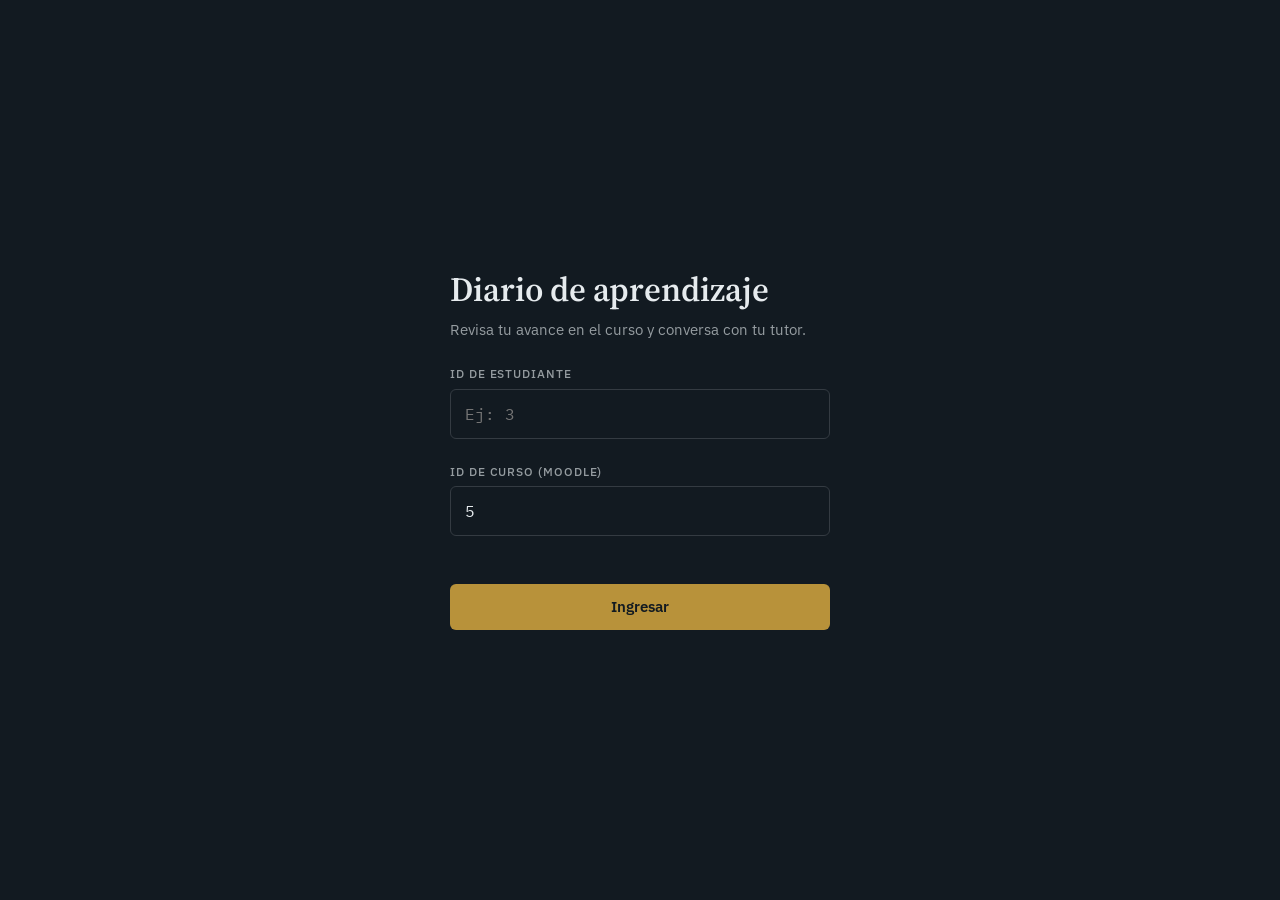
<file: frontend/index.html>
<!doctype html>
<html lang="es">

<head>
    <meta charset="utf-8">
    <meta name="viewport" content="width=device-width, initial-scale=1">
    <meta http-equiv="refresh" content="0; url=login.html">
    <title>Diario de Aprendizaje</title>
</head>

<body>
    <script>location.replace("login.html" + location.search);</script>
    <a href="login.html">Ir al inicio de sesión</a>
</body>

</html>
</file>
<file: frontend/css/base.css>
/* Tema oscuro. Solo 3 colores: fondo, tinta (texto) y acento mostaza. El resto se deriva de ellos. */
:root {
  --bg: #121A21;
  --ink: #E6EBEE;
  --accent: #B8923A;
  --line: color-mix(in srgb, var(--ink) 16%, var(--bg));
  --soft: color-mix(in srgb, var(--ink) 62%, var(--bg));
  --tint: color-mix(in srgb, var(--accent) 16%, var(--bg));
  --font-display: "Source Serif 4", Georgia, serif;
  --font-body: "IBM Plex Sans", system-ui, sans-serif;
  --font-mono: "IBM Plex Mono", ui-monospace, monospace;
  color-scheme: dark;
}

* { box-sizing: border-box; }
html, body { height: 100%; margin: 0; }
body {
  background: var(--bg);
  color: var(--ink);
  font-family: var(--font-body);
  font-size: 15px;
  line-height: 1.5;
}
button, input, select { font: inherit; color: inherit; }
#login { min-height: 100%; }
[hidden] { display: none !important; }
:focus-visible { outline: 2px solid var(--accent); outline-offset: 2px; }

.mono { font-family: var(--font-mono); font-variant-numeric: tabular-nums; }
.label {
  font-size: 11.5px;
  letter-spacing: .08em;
  text-transform: uppercase;
  color: var(--soft);
  font-weight: 500;
}

/* Scrollbar derivado estrictamente de la paleta */
::-webkit-scrollbar { width: 6px; height: 6px; }
::-webkit-scrollbar-track { background: var(--bg); }
::-webkit-scrollbar-thumb { background: var(--line); border-radius: 99px; }
::-webkit-scrollbar-thumb:hover { background: var(--soft); }
</file>
<file: frontend/css/login.css>
/* ---------- Login ---------- */
#login { min-height: 100%; display: grid; place-items: center; padding: 24px 16px; }
.login-box { width: 100%; max-width: 380px; display: flex; flex-direction: column; gap: 24px; }
.login-box h1 { font-family: var(--font-display); font-weight: 600; font-size: 34px; line-height: 1.15; margin: 0; text-wrap: balance; }
.login-box p { margin: 0; color: var(--soft); }
.field { display: flex; flex-direction: column; gap: 6px; }
.field input { padding: 12px 14px; border: 1.5px solid var(--line); border-radius: 6px; background: var(--bg); font-family: var(--font-mono); font-size: 16px; }
.field input:focus { border-color: var(--accent); outline: none; box-shadow: 0 0 0 3px var(--tint); }
.btn { background: var(--accent); color: var(--bg); border: 0; border-radius: 6px; padding: 12px 18px; font-weight: 600; cursor: pointer; }
.btn:hover { filter: brightness(1.1); }
.btn:disabled { opacity: .55; cursor: default; }
.err { color: var(--ink); font-size: 13px; min-height: 18px; margin: 0; }
.hint { font-size: 12.5px; color: var(--soft); }
.stack { display: flex; flex-direction: column; gap: 10px; }
</file>
